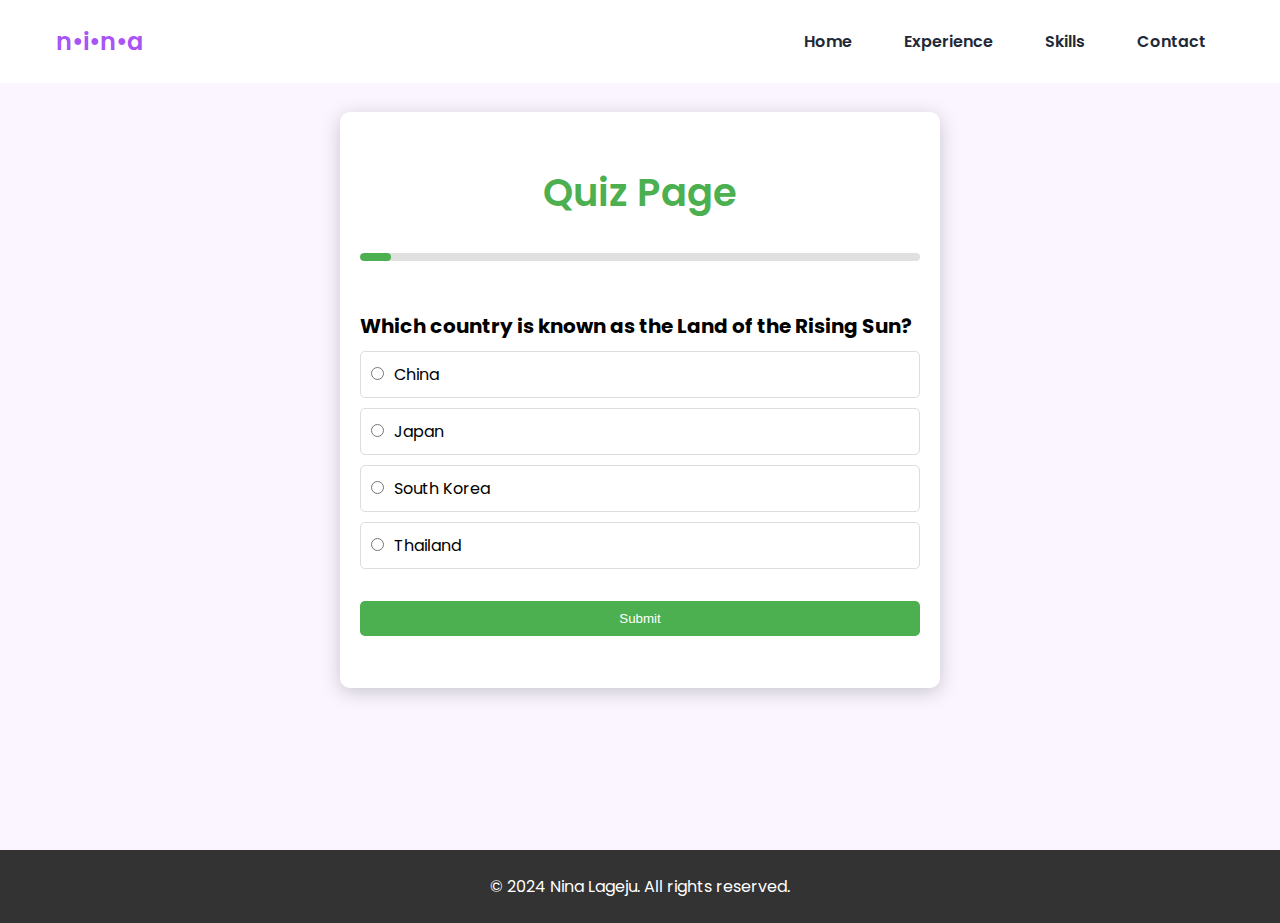
<file: quiz.html>
<!DOCTYPE html>
<html lang="en">
<head>
    <meta charset="UTF-8">
    <meta name="viewport" content="width=device-width, initial-scale=1.0">
    <title>Quiz Page</title>
    <link rel="stylesheet" href="styles.css" />
    <link href="https://fonts.googleapis.com/css2?family=Roboto:wght@400;700&display=swap" rel="stylesheet">
<style>
    .cbody {
        #font-family: 'Roboto', sans-serif;
        background: linear-gradient(135deg, #f5f7fa, #c3cfe2);
        #color: #333;
    }

    .quiz-container {
        max-width: 37.5rem;
        width: 90%;
        margin: 7rem auto;
        padding: 1.25rem;
        background-color: #ffffff;
        border-radius: 0.625rem;
        box-shadow: 0 0.25rem 1.25rem rgba(0, 0, 0, 0.2);
        transition: transform 0.3s;
    }

    .quiz-container:hover {
        transform: scale(1.02);
    }

    h1 {
        text-align: center;
        color: #4CAF50;
    }

    .question-container {
        margin-bottom: 1.25rem;
    }

    #question {
        font-size: 1.25rem;
        font-weight: bold;
        margin-bottom: 0.625rem;
    }

    #options {
        list-style: none;
        padding: 0;
        margin: 0;
    }

    #options li {
        margin: 0.625rem 0;
        border: 1px solid #ddd;
        border-radius: 0.3125rem;
        padding: 0.625rem;
        transition: background-color 0.3s, transform 0.3s;
        cursor: pointer;
    }

    #options li:hover {
        background-color: #e3f2fd;
        transform: translateY(-0.125rem);
    }

    #options input[type="radio"],
    #options input[type="checkbox"] {
        margin-right: 0.625rem;
    }

    button {
        display: block;
        width: 100%;
        padding: 0.625rem;
        border: none;
        border-radius: 0.3125rem;
        cursor: pointer;
        transition: background-color 0.3s, transform 0.3s;
    }

    #submit {
        background-color: #4CAF50;
        color: #fff;
        margin: 2rem auto;
    }

    #submit:hover {
        background-color: #45a049;
        transform: translateY(-0.125rem);
    }

    #reset {
        background-color: #f44336;
        color: #fff;
        margin-top: 1.25rem; /* 20px/16 */
    }

    #reset:hover {
        background-color: #e53935;
        transform: translateY(-0.125rem);
    }

    .result-container {
        margin-top: 1.25rem;
        text-align: center;
    }

    .p{
        text-align: center;
        margin-bottom: 3.125rem;
    }

    .heading3{
        margin: 1.25rem auto; 
    }

    .hidden {
        display: none;
    }

    .quiz-summary {
        text-align: left;
    }

    .progress-container {
        width: 100%;
        height: 0.5rem;
        background-color: #e0e0e0;
        border-radius: 0.3125rem;
        overflow: hidden;
        margin-bottom: 3.125rem; 
    }

    .progress-bar {
        height: 100%;
        background-color: #4CAF50;
        width: 0%;
        transition: width 0.3s;
    }

    .correct {
        color: #388e3c;
    }

    .incorrect {
        color: #d32f2f;
    }

    .icon {
        font-size: 1.25rem;
        margin-right: 0.3125rem;
    }
</style>

</head>
<body>

  <nav>
    <div class="nav__content">
      <div class="logo"><a href="./index">n•i•n•a</a></div>
      <label for="check" class="checkbox">
        <i class="ri-menu-line"></i>
      </label>
      <input type="checkbox" name="check" id="check" />
      <ul>
        <li><a href="./index" id="home-nav">Home</a></li>
        <li><a href="./index/#experience" id="experience-nav">Experience</a></li>
        <li><a href="./index/#skills" id="skills-nav">Skills</a></li>
        <li><a href="./index/#contact" id="contact-nav">Contact</a></li>
      </ul>
    </div>
  </nav>

    <div class="quiz-container body">
        <h1>Quiz Page</h1>
        <div class="progress-container">
            <div class="progress-bar" id="progress-bar"></div>
        </div>
        <div class="question-container">
            <p id="question"></p>
            <ul id="options"></ul>
            <button id="submit">Submit</button>
        <div class="result-container hidden">
            <p id="result" class="hidden p"></p>
            <button id="view-answers">View Answers</button>
        </div>
            <button id="reset" class="hidden">Restart Quiz</button>
        </div>
    </div>

<br>
<br>
  <footer>
    <p>&copy; 2024 Nina Lageju. All rights reserved.</p>
  </footer>


    <script>
        // Shuffle function
        function shuffleArray(array) {
            for (let i = array.length - 1; i > 0; i--) {
                const j = Math.floor(Math.random() * (i + 1));
                [array[i], array[j]] = [array[j], array[i]]; // Swap elements
            }
        }

        const questions = [
    {
        "question": "What is the largest planet in our solar system?",
        "options": ["Earth", "Mars", "Jupiter", "Saturn"],
        "answer": [2]
    },
    {
        "question": "Which elements are gases at room temperature? (Select all that apply)",
        "options": ["Hydrogen", "Iron", "Oxygen", "Neon"],
        "answer": [0, 2, 3],
        "isMultiple": true
    },
    {
        "question": "What is the hardest natural substance on Earth?",
        "options": ["Gold", "Iron", "Diamond", "Platinum"],
        "answer": [2]
    },
    {
        "question": "Who wrote 'To Kill a Mockingbird'?",
        "options": ["Harper Lee", "Mark Twain", "Ernest Hemingway", "F. Scott Fitzgerald"],
        "answer": [0]
    },
    {
        "question": "Which country is known as the Land of the Rising Sun?",
        "options": ["China", "Japan", "South Korea", "Thailand"],
        "answer": [1]
    },
    {
        "question": "In which year did the Titanic sink?",
        "options": ["1905", "1912", "1920", "1931"],
        "answer": [1]
    },
    {
        "question": "What is the chemical symbol for gold?",
        "options": ["Au", "Ag", "Pb", "Fe"],
        "answer": [0]
    },
    {
        "question": "Which of the following are mammals? (Select all that apply)",
        "options": ["Shark", "Dolphin", "Penguin", "Whale"],
        "answer": [1, 3],
        "isMultiple": true
    },
    {
        "question": "What is the smallest unit of life that can replicate independently?",
        "options": ["Cell", "Virus", "Atom", "Molecule"],
        "answer": [0]
    },
    {
        "question": "Who is considered the father of modern physics?",
        "options": ["Isaac Newton", "Albert Einstein", "Galileo Galilei", "Niels Bohr"],
        "answer": [1]
    },
    {
        "question": "Which planet is known as the Red Planet?",
        "options": ["Venus", "Mars", "Mercury", "Uranus"],
        "answer": [1]
    },
    {
        "question": "What is the longest river in the world?",
        "options": ["Nile", "Amazon", "Yangtze", "Mississippi"],
        "answer": [1]
    },
    {
        "question": "Who composed the Four Seasons?",
        "options": ["Ludwig van Beethoven", "Johann Sebastian Bach", "Antonio Vivaldi", "Wolfgang Amadeus Mozart"],
        "answer": [2]
    },
    {
        "question": "Which famous scientist developed the theory of relativity?",
        "options": ["Isaac Newton", "Albert Einstein", "Galileo Galilei", "Marie Curie"],
        "answer": [1]
    },
    {
        "question": "What is the capital city of Australia?",
        "options": ["Sydney", "Melbourne", "Canberra", "Brisbane"],
        "answer": [2]
    },
    {
        "question": "Which element has the atomic number 1?",
        "options": ["Helium", "Hydrogen", "Lithium", "Boron"],
        "answer": [1]
    },
    {
        "question": "What is the main language spoken in Brazil?",
        "options": ["Spanish", "Portuguese", "French", "English"],
        "answer": [1]
    },
    {
        "question": "Which planet is closest to the Sun?",
        "options": ["Venus", "Earth", "Mercury", "Mars"],
        "answer": [2]
    }
        ];

        let currentQuestion = 0;
        let score = 0;
        let userAnswers = [];
        let answersSummary = ""; // Variable to store answers summary

        function loadQuestion() {
            document.getElementById("question").innerHTML = questions[currentQuestion].question;
            document.getElementById("options").innerHTML = "";

            questions[currentQuestion].options.forEach((option, index) => {
                const optionElement = document.createElement("li");
                const input = document.createElement("input");
                const label = document.createElement("label");
                input.type = questions[currentQuestion].isMultiple ? "checkbox" : "radio";
                input.id = `option${index}`;
                input.name = questions[currentQuestion].isMultiple ? `option-${currentQuestion}` : "option";
                label.htmlFor = `option${index}`;
                label.textContent = option;
                optionElement.appendChild(input);
                optionElement.appendChild(label);

                // Add click event to the list item
                optionElement.addEventListener("click", () => {
                    if (questions[currentQuestion].isMultiple) {
                        // Toggle the checkbox
                        input.checked = !input.checked;
                    } else {
                        // Select the radio button
                        const allRadioButtons = document.querySelectorAll(`input[name="${questions[currentQuestion].isMultiple ? `option-${currentQuestion}` : 'option'}"]`);
                        allRadioButtons.forEach(rb => rb.checked = false);
                        input.checked = true;
                    }
                });

                document.getElementById("options").appendChild(optionElement);
            });
            updateProgressBar();
        }

        function updateProgressBar() {
            const progressBar = document.getElementById("progress-bar");
            const progressPercentage = ((currentQuestion + 1) / questions.length) * 100;
            progressBar.style.width = `${progressPercentage}%`;
        }

        function showResult() {
            document.getElementById("question").innerHTML = "";
            document.getElementById("options").innerHTML = "";
            document.getElementById("submit").classList.add("hidden");
            document.getElementById("reset").classList.remove("hidden");
            
            // Display score and show the view answers button
            document.getElementById("result").innerHTML = `Your score is ${score} out of ${questions.length}`;
            document.getElementById("result").classList.remove("hidden"); // Show the result
            document.querySelector('.result-container').classList.remove("hidden");
            document.getElementById("view-answers").classList.remove("hidden");

            // Prepare the detailed answers summary
            answersSummary = "<h3 class='heading3'>Quiz Summary:</h3>";
            answersSummary += "<div class='quiz-summary'>";
            questions.forEach((q, index) => {
                const userAnswer = userAnswers[index] || [];
                const correctAnswers = q.answer.map(i => q.options[i]);

                answersSummary += `<div class='question'><strong>${q.question}</strong><br>`;
                q.options.forEach((option, optIndex) => {
                    const isUserAnswer = userAnswer.includes(option);
                    const isCorrectOption = q.answer.includes(optIndex);
                    const icon = (isUserAnswer && isCorrectOption) ? "✓" : (isUserAnswer ? "✗" : (isCorrectOption ? "✓" : "")); // Assign icon based on user answer
                    const optionClass = isCorrectOption ? "correct" : (isUserAnswer ? "incorrect" : "");

                    // Include the icon and color for the option
                    answersSummary += `<span class="${optionClass}">${icon} ${option}${isUserAnswer ? " (Your answer)" : ""}</span><br>`;
                });
                answersSummary += `</div><br>`;
            });
            answersSummary += "</div>";
        }

        document.getElementById("submit").addEventListener("click", () => {
            const selectedOptions = [...document.querySelectorAll(`input[name="${questions[currentQuestion].isMultiple ? `option-${currentQuestion}` : 'option'}"]:checked`)];
            if (selectedOptions.length > 0) {
                userAnswers[currentQuestion] = selectedOptions.map(opt => opt.nextElementSibling.textContent);

                // Check answers for multiple choice
                if (questions[currentQuestion].isMultiple) {
                    const correctAnswers = questions[currentQuestion].answer.map(i => questions[currentQuestion].options[i]);
                    const isCorrect = userAnswers[currentQuestion].length === correctAnswers.length && userAnswers[currentQuestion].every(answer => correctAnswers.includes(answer));
                    if (isCorrect) {
                        score++;
                    }
                } else {
                    const answerIndex = questions[currentQuestion].options.indexOf(selectedOptions[0]?.nextElementSibling.textContent);
                    if (answerIndex === questions[currentQuestion].answer[0]) {
                        score++;
                    }
                }

                currentQuestion++;
                if (currentQuestion < questions.length) {
                    loadQuestion();
                } else {
                    showResult();
                }
            } else {
                alert("Please select an answer!");
            }
        });

        document.getElementById("reset").addEventListener("click", () => {
            currentQuestion = 0;
            score = 0;
            userAnswers = [];
            shuffleArray(questions); // Shuffle questions on restart
            document.getElementById("submit").classList.remove("hidden");
            document.querySelector('.result-container').classList.add("hidden");
            document.getElementById("reset").classList.add("hidden");
            document.getElementById("result").innerHTML = ""; // Clear result message
            document.getElementById("result").classList.add("hidden"); // Hide the result
            document.getElementById("progress-bar").style.width = "0%"; // Reset progress bar
            loadQuestion();
        });

        // Add event listener for View Answers button
        document.getElementById("view-answers").addEventListener("click", () => {
            const resultElement = document.getElementById("result");
            resultElement.innerHTML += answersSummary; // Append summary to results
            document.getElementById("view-answers").classList.add("hidden"); // Hide the button after viewing
        });

        shuffleArray(questions); // Shuffle questions initially
        loadQuestion();
    </script>

  <script defer src="script.js"></script>
</body>
</html>
</file>
<file: styles.css>
@import url("https://fonts.googleapis.com/css2?family=Poppins:wght@400;600;700&display=swap");

:root {
  --primary-color: #a855f7;
  --primary-color-dark: #9333ea;
  --secondary-color: #ca8a04;
  --text-dark: #1f2937;
  --text-light: #6b7280;
  --extra-light: #faf5ff;
  --max-width: 1200px;
}

* {
  padding: 0;
  margin: 0;
  box-sizing: border-box;
}

html, body {
  overflow-x: hidden;
}

a {
  text-decoration: none;
}

h1 {
  text-align: center;
  font-size: 2.4rem;
  font-weight: 600;
  margin-bottom: 2rem;
  margin-top: 2rem;
}

body {
  overflow-x: hidden;
  font-family: "Poppins", sans-serif;
  background-color: var(--extra-light);
}



nav {
  width: 100%;
  position: fixed;
  top: 0;
  left: 0;
  background-color: #ffffff;
  z-index: 99;
  transition: top 0.3s; /* add a smooth transition effect */
}

nav.scrolled {
  top: -100%; /* move the nav out of view when scrolled down */
}

.nav__content {
  max-width: var(--max-width);
  margin: auto;
  padding: 1.5rem 1rem;
  display: flex;
  align-items: center;
  justify-content: space-between;
}

nav .logo a {
  font-size: 1.5rem;
  font-weight: 600;
  color: var(--primary-color);
  transition: 0.3s;
}
nav .logo a:hover {
  color: var(--primary-color-dark);
}

nav .checkbox {
  display: none;
}

nav input {
  display: none;
}
nav .checkbox i {
  font-size: 2rem;
  color: var(--primary-color);
  cursor: pointer;
}

nav ul {
  display: flex;
  align-items: center;
  gap: 1rem;
  list-style: none;
  transition: left 0.3s;
}

nav ul li a {
  padding: 0.5rem 1rem;
  border: 2px solid transparent;
  text-decoration: none;
  font-weight: 600;
  color: var(--text-dark);
  transition: 0.3s;
}

nav ul li a:hover {
  color: var(--secondary-color);
}

.active-nav {
  border-bottom-color: var(--secondary-color);
  color: var(--secondary-color);
}

.sun, .moon{
  width: 20px;
  height: 20px;
}

.sun{
  display: none;
}

.dark-mode-btn{
  background-color: transparent;
  border: none;
}

.main_container {
  min-height: 100vh;
  max-width: var(--max-width);
  margin: auto;
  padding: 1rem;
  display: grid;
  grid-template-columns: repeat(2, 1fr);
  gap: 4rem;
}

.content {
  display: flex;
  flex-direction: column;
  justify-content: center;
  margin-top: 4.5rem;
}

.subtitle {
  letter-spacing: 2px;
  color: var(--text-light);
  font-weight: 600;
  margin-bottom: 0.5rem;
}

.title {
  font-size: 2.4rem;
  font-weight: 400;
  line-height: 3rem;
  color: var(--text-dark);
  margin-bottom: 1rem;
}

.title span {
  font-weight: 600;
}

.description {
  line-height: 1.5rem;
  color: var(--text-light);
  margin-bottom: 2rem;
}

.black{
  color: black;
}

.action__btns {
  display: flex;
  gap: 1rem;
}

.action__btns button {
  font-size: 1rem;
  font-weight: 600;
  letter-spacing: 2px;
  padding: 1rem 2rem;
  outline: none;
  border: 2px solid var(--primary-color);
  border-radius: 10px;
  transition: 0.3s;
  cursor: pointer;
}

.about_btn {
  background-color: var(--primary-color-dark);
  color: white;
}

.resume_btn {
  color: var(--primary-color);
}

.resume_btn:hover {
  background-color: var(--primary-color-dark);
  color: #ffffff;
}


.image {
  display: grid;
  place-items: center;
}

.image img {
  width: min(25rem, 90%);
  border-radius: 100%;
}




/********** Experience  **********/

.experience_container {
    min-height: 100vh;
    max-width: var(--max-width);
    margin: auto;
    grid-template-columns: repeat(2, 1fr);
    gap: 4rem; 
}

.work {
    position: relative;
    margin: 2.125rem auto; 
    max-width: 60rem; 
}

.work::before {
    content: '';
    position: absolute;
    top: 0;
    left: 50%; /* Position at 50% of the parent's width */
    transform: translateX(-50%); /* Move the element back by half of its own width */
    width: 0.125rem; 
    height: 100%;
    background-color: black;
}


.work-experience {
    max-width: 26rem; 
}

.work-experience .company a {
    color: var(--primary-color);
    transition: 0.3s;
    font-size: 2rem; 
    font-weight: 400;
    margin-bottom: 0.3125rem; 
}

.company a:hover {
    color: var(--primary-color-dark);
}

.work-experience .duration {
    color: black;
    font-weight: 600;
    margin-bottom: 0.3125rem;
}

.work-experience .description ul {
    list-style-type: disc;
    flex-wrap: wrap;
    padding: 0;
    margin-left: 1.25rem; 
}

.right {
    margin-left: auto;
}



/********** Skills  **********/
.skills {
  max-width: 800px;
  margin: 50px auto;
  padding: 0px 20px;
}

.skills-grid {
  display: grid;
  grid-template-columns: repeat(2, 1fr);
  grid-gap: 20px;
}

.skill {
  #background-color: #EE82EE;
  padding: 20px;
  border: 1px solid #ddd;
  border-radius: 10px;
  box-shadow: 0 0 10px rgba(0, 0, 0, 0.1);
}

.skill i {
  font-size: 24px;
  margin-bottom: 10px;
}

.skill h3 {
  margin-top: 0;
}

.progress-bar {
  height: 10px;
  background-color: #ddd;
  border-radius: 10px;
  overflow: hidden;
}

.progress {
  height: 100%;
  background-color: #a855f7;
  border-radius: 10px;
  transition: width 0.5s ease-in-out;
}

/* Responsive Styles */

@media (max-width: 600px) {
 .skills-grid {
    grid-template-columns: 1fr;
  }
}

@media (max-width: 400px) {
 .skill {
    padding: 15px;
  }
 .progress-bar {
    height: 8px;
  }
}






/****** Contact Me ******/
.contact-div {
  max-width: 800px;
  margin: 0 auto;
  padding: 0 1.2rem;
}

.contact-content {
  display: flex;
}

.contact-info {
  width: 50%;
  padding: 1.2rem;
}

.contact-info img {
  width: 100%;
  margin-bottom: 3rem;
}

.contact-info p {
  margin-bottom: 1.5rem;
  color: #666;
  font-size: 1rem;
}

.contact-info a {
  color: #0077cc;
  text-decoration: none;
}

.contact-info a:hover {
  text-decoration: underline;
}

.contact-form {
  width: 55%;
  padding: 1.5rem;
}

.form-group {
  margin-bottom: 15px;
}

.form-group label {
  display: block;
  margin-bottom: 5px;
  color: #666;
  font-weight: bold;
}

input[type="text"],
input[type="email"],
textarea {
  width: 100%;
  padding: 10px;
  font-size: 16px;
  border: 1px solid #ddd;
  border-radius: 4px;
  box-sizing: border-box;
}

textarea {
  resize: vertical;
  height: 120px;
}

button[type="submit"] {
  background-color: var(--primary-color);
  color: #fff;
  padding: 0.8rem 1rem;
  border: none;
  border-radius: 0.3125rem;
  cursor: pointer;
}

button[type="submit"]:hover {
  background-color: var(--primary-color-dark);
}

.social-icons ul {
  display: flex;
  padding: 0px;
}

.social-icons ul li {
  margin-right: 1rem;
  list-style: none;
}

.social-icons ul li .fab {
  font-size: 1.25rem;
  line-height: 2.375rem;
  transition: 0.3s ease;
  color: #000;
}

.social-icons ul li a {
  display: block;
  width: 2.5rem;
  height: 2.5rem;
  border-radius: 50%;
  background-color: rgb(245, 243, 243);
  text-align: center;
  box-shadow: 0 0.25rem 0.5rem 0 rgba(0, 0, 0, 0.2);
  transition: 0.6s;
}

.social-icons ul li a:hover {
  transform: translate(0%,-10%);
}


.social-icons ul li:nth-child(1) a:hover {
  background-color: rgb(60, 132, 240);
}

.social-icons ul li:nth-child(2) a:hover {
  background-color: rgb(247, 17, 208);
}

.social-icons ul li:nth-child(3) a:hover {
  background-color: rgb(0, 102, 255);
}

.social-icons ul li:nth-child(4) a:hover {
  background-color: rgb(0, 0, 0);
}

/* Modal Styles */
.modal {
  display: none;
  position: fixed;
  z-index: 1000;
  left: 0;
  top: 0;
  width: 100%;
  height: 100%;
  background-color: rgba(0, 0, 0, 0.5);
  animation: fadeInModal 0.5s ease-in-out;
}

@keyframes fadeInModal {
  0% { opacity: 0; }
  100% { opacity: 1; }
}

.modal-content {
  position: absolute;
  top: 50%;
  left: 50%;
  transform: translate(-50%, -50%);
  background-color: #fff;
  padding: 20px;
  border-radius: 8px;
  box-shadow: 0 0 20px rgba(0, 0, 0, 0.2);
  text-align: center;
}

@keyframes slideInModal {
  0% { transform: translate(-50%, -70%); }
  100% { transform: translate(-50%, -50%); }
}

/* Checkmark Icon Styles */
.checkmark {
  width: 48px;
  height: 48px;
  stroke-width: 3;
  stroke: #4CAF50;
  fill: none;
  stroke-dasharray: 78;
  stroke-dashoffset: 78;
  animation: stroke 0.6s cubic-bezier(0.65, 0, 0.45, 1) forwards;
}

@keyframes stroke {
  0% {
    stroke-dashoffset: 78;
  }
  100% {
    stroke-dashoffset: 0;
  }
}

.checkmark__circle {
  stroke-dasharray: 64;
  stroke-dashoffset: 64;
  animation: stroke-circle 0.6s cubic-bezier(0.65, 0, 0.45, 1) 0.3s forwards;
}

@keyframes stroke-circle {
  0% {
    stroke-dashoffset: 64;
  }
  100% {
    stroke-dashoffset: 0;
  }
}

.checkmark__check {
  transform-origin: 50% 50%;
  stroke-dasharray: 50;
  stroke-dashoffset: 50;
  animation: stroke-check 0.3s cubic-bezier(0.65, 0, 0.45, 1) 0.9s forwards;
}

@keyframes stroke-check {
  0% {
    stroke-dashoffset: 50;
    transform: scale(0);
  }
  100% {
    stroke-dashoffset: 0;
    transform: scale(1);
  }
}

/* Responsive Styles */
@media (max-width: 500px) {
  .contact-info img {
    margin-bottom: 2rem;
  }

  .contact-info p {
    margin-bottom: 1.5rem;
    font-size: 0.8rem;
  }

  .social-icons ul li {
    margin-right: 0.5rem;
  }

  .social-icons ul li .fab {
    font-size: 1rem;
    line-height: 1.8rem;
  }

  .social-icons ul li a {
    width: 1.8rem;
    height: 1.8rem;
  }

  button[type="submit"] {
    padding: 0.8rem 0.6rem;
    border-radius: 0.3rem;
  }

  .contact-form {
    padding: 0.4rem;
  }

  textarea {
    height: 100px;
  }
}








/****** Footer ******/

footer {
  background-color: #333;
  color: #fff;
  text-align: center;
  padding: 1.5rem 0rem;
  width: 100%;
}







/****** Responsive ******/
@media (max-width: 750px) {
nav .checkbox {
    display: block;
}

nav ul {
    position: absolute;
    width: 100%;
    height: calc(100vh - 85px);
    left: -100%;
    top: 85px;
    background-color: var(--extra-light);
    flex-direction: column;
    justify-content: center;
    gap: 3rem;
}

nav #check:checked ~ ul {
    left: 0;
}

nav ul li a {
    font-size: 1.25rem;
}

.main_container {
    padding: 10rem 1rem 5rem 1rem;
    text-align: center;
    grid-template-columns: repeat(1, 1fr);
}

.image {
    grid-area: 1 / 1 / 2 / 2;
}

.action__btns {
    margin: auto;
}

.action__btns button {
    font-size: 1rem;
    letter-spacing: 1px;
    padding: 0.8rem 1rem;
}

.experience_container {
    gap: 2rem;
}

.work {
    margin: 1rem auto;
    padding: 0.5rem;
}

.work::before {
    display: none;
}

.work-experience {
    max-width: 100%;
}

.work-experience .company a {
    font-size: 1.5rem;
}

.work-experience .description {
    font-size: 0.8rem;
}

footer {
    padding: 1rem 0;
    font-size: 1rem;
}

}




@media (max-width: 999px) and (min-width: 751px) {
    .experience_container {
        gap: 2rem; /* Decrease gap between items */
    }

    .work {
        margin: 1.5rem auto; /* Adjust margin for smaller screens */
        padding: 1rem; /* Add padding to separate items */
    }

    .work::before {
        display: none; /* Hide the center line on smaller screens */
    }

    .work-experience {
        max-width: 100%; /* Ensure full width on smaller screens */
    }

    .work-experience .company a {
        font-size: 1.8rem; /* Decrease font size for smaller screens */
    }
}









/***** Animations *****/

    .content, .work-experience, .skill, .contact-info {
      transform: translateX(-100%);
      opacity: 0;
      transition: transform 0.5s, opacity 0.5s;
    }

    .image, .right, .r, .contact-form {
      transform: translateX(100%);
      opacity: 0;
      transition: transform 0.5s, opacity 0.5s;
    }

    .main_container.animate, .work.animate, .skills-grid.animate, .contact-content.animate {
      .image, .right, .r, .contact-form {
        transform: translateX(0);
        opacity: 1;
      }
      .content, .work-experience, .skill, .contact-info {
        transform: translateX(0);
        opacity: 1;
      }
    }







/****** Dark mode styles ******/

.dark-mode {
  background-color: #333;
  color: #fff;
  transition: background-color 1s;
}

.dark-mode .nav__content {
  background-color: #444;
  transition: background-color 1s;
}

 .dark-mode .resume_btn:hover {
  background-color: #444;
  color: #ffffff;
}

.dark-mode body, .dark-mode nav, .dark-mode .nav__content ul, .dark-mode .nav__content label, .dark-mode footer {
  background-color: #444;
}


.dark-mode .black, .dark-mode .duration, .dark-mode label {
  color: skyblue;
}
.dark-mode p, .dark-mode ul,.dark-mode ul li a, .dark-mode h3 {
  color: #fff;
}

.dark-mode a:hover {
  color: #ccc;
}



@media (pointer: coarse) {
    .social-icons ul li a:hover {
        transform: none;
    }

    .nav ul li a:hover,
    .resume_btn:hover,
    .company a:hover,
    .button[type="submit"]:hover {
	      color: initial;
         background-color: initial;
    }

    .contact-info a:hover {
        text-decoration: none;
    }

}
</file>
